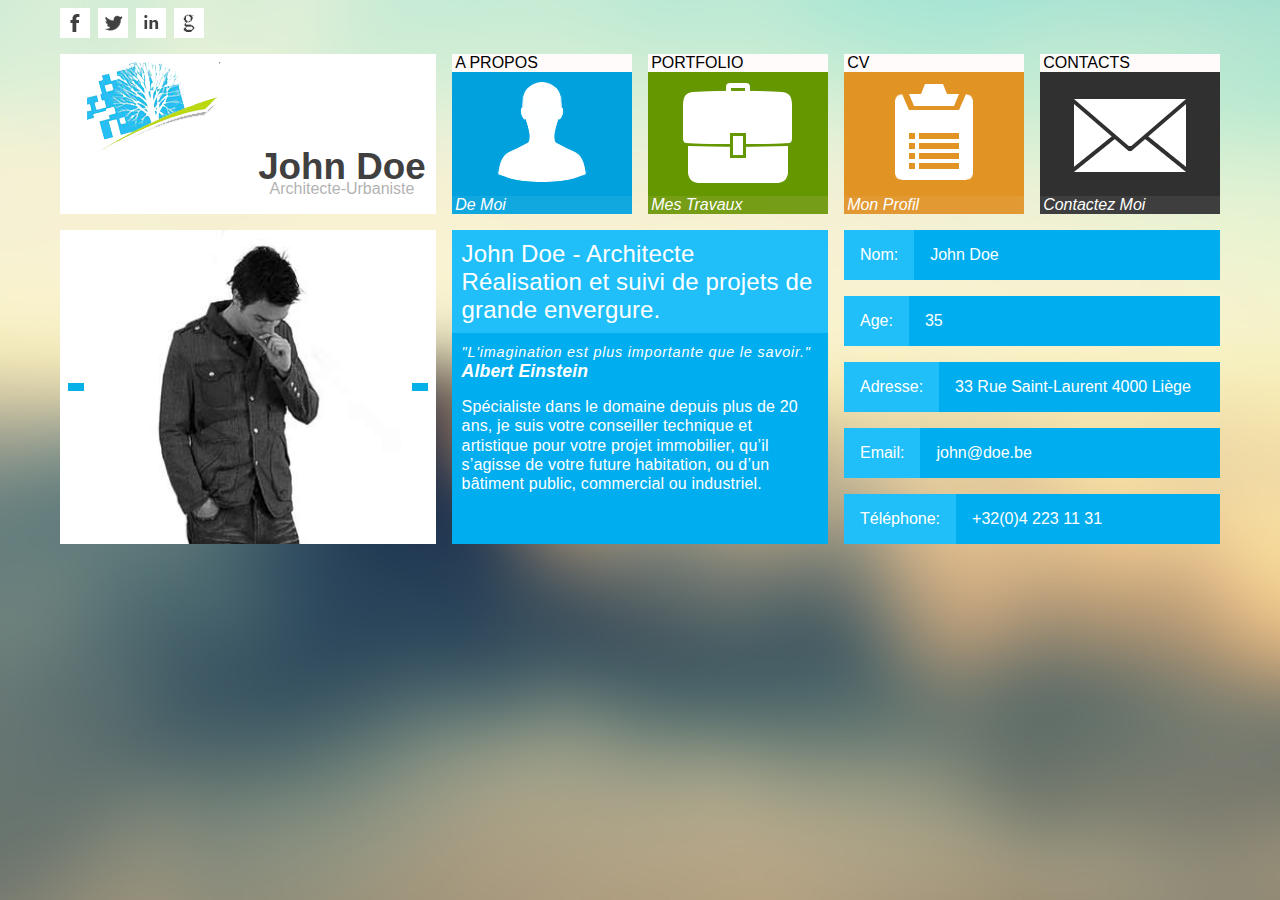
<file: index.html>
<!DOCTYPE html>
<html lang="fr">
<head>
	<title>minisite-al-accueil</title>
	<meta charset="utf-8">
	<link rel="stylesheet" type="text/css" href="css/main.css">
	<link rel="stylesheet" href="https://use.fontawesome.com/releases/v5.6.1/css/all.css" integrity="sha384-gfdkjb5BdAXd+lj+gudLWI+BXq4IuLW5IT+brZEZsLFm++aCMlF1V92rMkPaX4PP" crossorigin="anonymous">
</head>
<body>
	<div id="container">
		<section class="row n0">
			<div class="colsm12 bcgtrans">
				<div class="container-icone">
					<div class="headico">
						<a href="https://www.facebook.com/">
							<img src="img/facebook.png" alt="logo-facebook"/>
						</a>						
					</div>
					<div class="headico">
						<a href="https://twitter.com">
							<img src="img/twitter.png" alt="logo-twitter"/>
						</a>
					</div>
					<div class="headico">
						<a href="https://www.linkedin.com">
							<img src="img/linkedin.png" alt="logo-linkedin"/>
						</a>
					</div>
					<div class="headico">
						<a href="https://google.fr">
							<img src="img/google.png" alt="logo-google"/>
						</a>
					</div>
				</div>				
			</div>			
		</section>
		<section class="row n1">
			<div class="colsm12">
				<div class="container_logo">
					<div class="logo">
						<img src="img/logoA.png" alt="logo" />
					</div>
					<div class="logo-info">
						<h1>John Doe</h1>
						<h5>Architecte-Urbaniste</h6>
					</div>
				</div>
			</div>
			<div class="colmd08">
				<div class="container_logo">
					<div class="logo">
						<img src="img/logoA.png" alt="logoA" />
					</div>
					<div class="logo-info">
						<h1>John Doe</h1>
						<h5>Architecte-Urbaniste</h6>
					</div>
				</div>
			</div>
			<div class="colmd04">
				<div class="about_container">
					<div class="top">a propos</div>
					<div class="mid"><img src="img/about.png" alt="aboutimg" /></div>
					<div class="bot">de moi</div>
				</div>
			</div>
			<div class="collg04">
				<div class="container_logo">
					<div class="logo">
						<img src="img/logoA.png" />
					</div>
					<div class="logo-info">
						<h1>John Doe</h1>
						<h5>Architecte-Urbaniste</h6>
					</div>
				</div>
			</div>
			<div class="collg02">
				<div class="about_container">
					<div class="top">a propos</div>
					<div class="mid"><a class="navigation" href="index.html"><img src="img/about.png"/></a></div>
					<div class="bot">de moi</div>
				</div>
			</div>
			<div class="collg02">
				<div class="portfolio_container">
					<div class="top">portfolio</div>
					<div class="mid"><a href="portfolio.html"><img src="img/portfolio.png" /></a></div>
					<div class="bot">mes travaux</div>
				</div>
			</div>
			<div class="collg02">
				<div class="cv_container">
					<div class="top">cv</div>
					<div class="mid"><a href="cv.html"><img src="img/resume.png"/></a></div>
					<div class="bot">mon profil</div>
				</div>
			</div>
			<div class="collg02">
				<div class="contact_container">
					<div class="top">contacts</div>
					<div class="mid"><a href="contacts.html"><img src="img/contacts.png"></a></div>
					<div class="bot">contactez moi</div>
				</div>
			</div>
		</section>	

		<section class="row n2">
			<div class="colsm12 bcgbd">
				<div class="description_container">
					<div class="desc_titre">
						<p>John Doe - Architecte</p>
						<p>Réalisation et suivi de projets de grande envergure.</p>
					</div>
					<div class="desc_paragraphe">
						<p class="citation">"L'imagination est plus importante que le savoir."</p>
						<p class="auteur">Albert Einstein</p>
						<p>Spécialiste dans le domaine depuis plus de 20 ans, je suis votre conseiller technique et artistique pour votre projet immobilier, qu’il s’agisse de votre future habitation, ou d’un bâtiment public, commercial ou industriel.</p>
					</div>
				</div>
			</div>
			<div class="colmd04">
				<div class="portfolio_container">
					<div class="top">portfolio</div>
					<div class="mid"><img src="img/portfolio.png"/></div>
					<div class="bot">mes travaux</div>
				</div>
			</div>
			<div class="colmd04">
				<div class="cv_container">
					<div class="top">cv</div>
					<div class="mid"><img src="img/resume.png"/></div>						
					<div class="bot">mon profil</div>
				</div>
			</div>
			<div class="colmd04">
				<div class="contact_container">
					<div class="top">contacts</div>
					<div class="mid"><img src="img/contacts.png"></div>
					<div class="bot">contactez moi</div>
				</div>
			</div>
			<div class="collg04 bcgw" id="img_jd">
				<div class="container-slideshow">
					<a href="#" class="arrowL"><i class="fas fa-chevron-right fa-flip-horizontal"></i></a>
					<a href="#" class="arrowR"><i class="fas fa-chevron-right"></i></a>
				</div>
			</div>
			<div class="collg04 bcgbd">
				<div class="description_container">
					<div class="desc_titre">
						<p>John Doe - Architecte</p>
						<p>Réalisation et suivi de projets de grande envergure.</p>
					</div>
					<div class="desc_paragraphe">
						<p class="citation">"L'imagination est plus importante que le savoir."</p>
						<p class="auteur">Albert Einstein</p>
						<p>Spécialiste dans le domaine depuis plus de 20 ans, je suis votre conseiller technique et artistique pour votre projet immobilier, qu’il s’agisse de votre future habitation, ou d’un bâtiment public, commercial ou industriel.</p>
					</div>
				</div>
			</div>
			<div class="collg04 bcgtrans">
				<div class="sous-container">
					<div class="sous">
						<div class="info">Nom:</div>
						<div class="data">John Doe</div>
					</div>
					<div class="sous">
						<div class="info">Age:</div>
						<div class="data">35</div>
					</div>
					<div class="sous">
						<div class="info">Adresse:</div>
						<div class="data">33 Rue Saint-Laurent 4000 Liège</div>
					</div>
					<div class="sous">
						<div class="info">Email:</div>
						<div class="data">john@doe.be</div>
					</div>
					<div class="sous">
						<div class="info">Téléphone:</div>
						<div class="data">+32(0)4 223 11 31</div>
					</div>
				</div>
			</div>
		</section>

		<section class="row n3">
			<div class="colsm12 bcgtrans">
				<div class="sous-container">
					<div class="sous">
						<div class="info">Nom:</div>
						<div class="data">John Doe</div>
					</div>
					<div class="sous">
						<div class="info">Age:</div>
						<div class="data">35</div>
					</div>
					<div class="sous">
						<div class="info">Adresse:</div>
						<div class="data">33 Rue Saint-Laurent 4000 Liège</div>
					</div>
					<div class="sous">
						<div class="info">Email:</div>
						<div class="data">john@doe.be</div>
					</div>
					<div class="sous">
						<div class="info">Téléphone:</div>
						<div class="data">+32(0)4 223 11 31</div>
					</div>
				</div>
			</div>
			<div class="colmd06 bcgbd">
				<div class="description_container">
					<div class="desc_titre">
						<p>John Doe - Architecte</p>
						<p>Réalisation et suivi de projets de grande envergure.</p>
					</div>
					<div class="desc_paragraphe">
						<p class="citation">"L'imagination est plus importante que le savoir."</p>
						<p class="auteur">Albert Einstein</p>
						<p>Spécialiste dans le domaine depuis plus de 20 ans, je suis votre conseiller technique et artistique pour votre projet immobilier, qu’il s’agisse de votre future habitation, ou d’un bâtiment public, commercial ou industriel.</p>
					</div>
				</div>
			</div>
			<div class="colmd06 bcgtrans">
				<div class="sous-container">
					<div class="sous">
						<div class="info">Nom:</div>
						<div class="data">John Doe</div>
					</div>
					<div class="sous">
						<div class="info">Age:</div>
						<div class="data">35</div>
					</div>
					<div class="sous">
						<div class="info">Adresse:</div>
						<div class="data">33 Rue Saint-Laurent 4000 Liège</div>
					</div>
					<div class="sous">
						<div class="info">Email:</div>
						<div class="data">john@doe.be</div>
					</div>
					<div class="sous">
						<div class="info">Téléphone:</div>
						<div class="data">+32(0)4 223 11 31</div>
					</div>
				</div>
			</div>
		</section>
	</div>
</body>
</html>
</file>
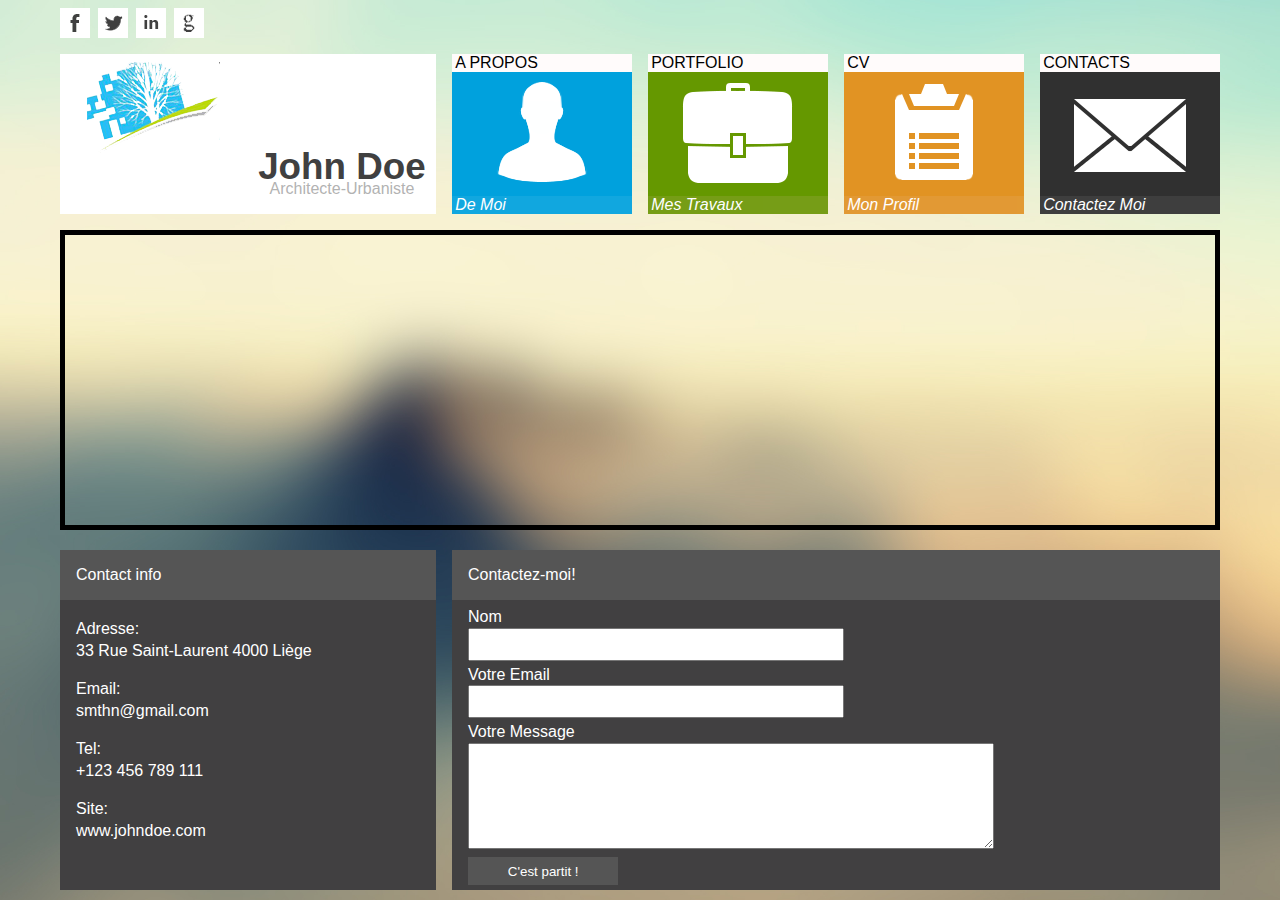
<file: contacts.html>
<!DOCTYPE html>
<html lang="en">
<head>
	<title>minisite-al-contacts</title>
	<meta charset="utf-8">
	<link rel="stylesheet" type="text/css" href="css/main.css">
</head>
<body>
	<div id="container">
		<section class="row n0">
			<div class="colsm12 bcgtrans">
				<div class="container-icone">
					<div class="headico">
						<a href="https://www.facebook.com/">
							<img src="img/facebook.png" alt="logo-facebook"/>
						</a>						
					</div>
					<div class="headico">
						<a href="https://twitter.com">
							<img src="img/twitter.png" alt="logo-twitter"/>
						</a>
					</div>
					<div class="headico">
						<a href="https://www.linkedin.com">
							<img src="img/linkedin.png" alt="logo-linkedin"/>
						</a>
					</div>
					<div class="headico">
						<a href="https://google.fr">
							<img src="img/google.png" alt="logo-google"/>
						</a>
					</div>
				</div>				
			</div>			
		</section>

		<section class="row n1">
			<div class="colsm12">
				<div class="container_logo">
					<div class="logo">
						<img src="img/logoA.png" />
					</div>
					<div class="logo-info">
						<h1>John Doe</h1>
						<h5>Architecte-Urbaniste</h6>
					</div>
				</div>
			</div>
			<div class="colmd08">
				<div class="container_logo">
					<div class="logo">
						<img src="img/logoA.png"/>
					</div>
					<div class="logo-info">
						<h1>John Doe</h1>
						<h5>Architecte-Urbaniste</h6>
					</div>
				</div>
			</div>
			<div class="colmd04">
				<div class="about_container">
					<div class="top">a propos</div>
					<div class="mid"><img src="img/about.png"/></div>
					<div class="bot">de moi</div>
				</div>
			</div>
			<div class="collg04">
				<div class="container_logo">
					<div class="logo">
						<img src="img/logoA.png" />
					</div>
					<div class="logo-info">
						<h1>John Doe</h1>
						<h5>Architecte-Urbaniste</h6>
					</div>
				</div>
			</div>
			<div class="collg02">
				<div class="about_container">
					<div class="top">a propos</div>
					<div class="mid"><a class="navigation" href="index.html"><img src="img/about.png"/></a></div>
					<div class="bot">de moi</div>
				</div>
			</div>
			<div class="collg02">
				<div class="portfolio_container">
					<div class="top">portfolio</div>
					<div class="mid"><a href="portfolio.html"><img src="img/portfolio.png"/></a></div>
					<div class="bot">mes travaux</div>
				</div>
			</div>
			<div class="collg02">
				<div class="cv_container">
					<div class="top">cv</div>
					<div class="mid"><a href="cv.html"><img src="img/resume.png"/></a></div>
					<div class="bot">mon profil</div>
				</div>
			</div>
			<div class="collg02">
				<div class="contact_container">
					<div class="top">contacts</div>
					<div class="mid"><a href="contacts.html"><img src="img/contacts.png"></a></div>
					<div class="bot">contactez moi</div>
				</div>
			</div>
		</section>

		<section class="row n2">
			<div class="collg12 bcgtrans">
					<iframe src="https://maps.google.com/maps?width=100%&amp;height=600&amp;hl=en&amp;q=33%20rue%20saint%20laurent%20belgique+(Saint-Laurent%20Li%C3%A8ge)&amp;ie=UTF8&amp;t=&amp;z=13&amp;iwloc=B&amp;output=embed" frameborder="0" scrolling="no" marginheight="0" marginwidth="0"><a href="https://www.maps.ie/map-my-route/">Create a route on google maps</a>
					</iframe>
			</div>
		</section>

		<section class="row n3">
			<div class="collg04 bcgdarkgrey">
				<div class="container-contactInfo">
					<div class="info-titre">
						<p>Contact info</p>
					</div>
					<div class="info-sousTitre">
						<p>Adresse:</p>
						<p>33 Rue Saint-Laurent 4000 Liège</p>
					</div>
					<div class="info-sousTitre">
						<p>Email:</p>
						<p>smthn@gmail.com</p>
					</div>
					<div class="info-sousTitre">
						<p>Tel:</p>
						<p>+123 456 789 111</p>
					</div>
					<div class="info-sousTitre">
						<p>Site:</p>
						<p>www.johndoe.com</p>
					</div>
				</div>
			</div>
			<div class="collg08 bcgdarkgrey">
				<div class="container-contactFormulaire">
					<div class="info-titre">
						<p>Contactez-moi!</p>
					</div>
					<!-- Formulaire de Contacts -->
					<form class="formulaire-co">
						<label for="name">Nom</label>
						<input class="textShort" type="text" name="name"/>
						<label for="mail">Votre Email</label>
						<input class="textShort" type="Email" name="mail"/>
						<label for="message">Votre Message</label>
						<textarea name="message"></textarea>
						<input type="submit" value="C'est partit !"/>
					</form>
					</div>
				</div>
			</div>
		</section>
	</div>
</body>
</html>
</file>
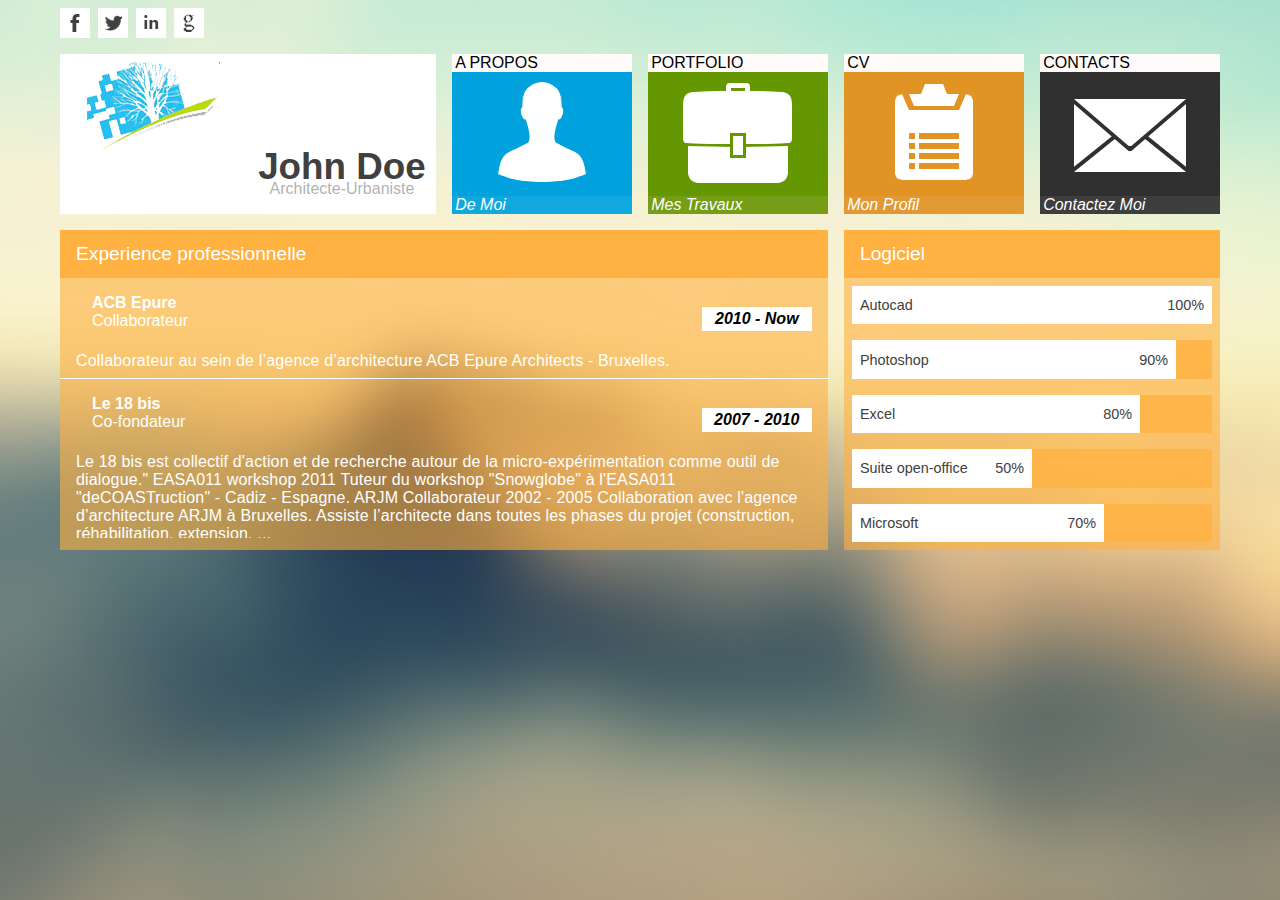
<file: cv.html>
<!DOCTYPE html>
<html lang="en">
<head>
	<title>minisite-al-cv</title>
	<meta charset="utf-8">
	<link rel="stylesheet" type="text/css" href="css/main.css">
	<link rel="stylesheet" href="https://use.fontawesome.com/releases/v5.6.1/css/all.css" integrity="sha384-gfdkjb5BdAXd+lj+gudLWI+BXq4IuLW5IT+brZEZsLFm++aCMlF1V92rMkPaX4PP" crossorigin="anonymous">
</head>
<body>
	<div id="container">
		<section class="row n0">
			<div class="colsm12 bcgtrans">
				<div class="container-icone">
					<div class="headico">
						<a href="https://www.facebook.com/">
							<img src="img/facebook.png" alt="logo-facebook"/>
						</a>						
					</div>
					<div class="headico">
						<a href="https://twitter.com">
							<img src="img/twitter.png" alt="logo-twitter"/>
						</a>
					</div>
					<div class="headico">
						<a href="https://www.linkedin.com">
							<img src="img/linkedin.png" alt="logo-linkedin"/>
						</a>
					</div>
					<div class="headico">
						<a href="https://google.fr">
							<img src="img/google.png" alt="logo-google"/>
						</a>
					</div>
				</div>				
			</div>			
		</section>

		<section class="row n1">
			<div class="colsm12">
				<div class="container_logo">
					<div class="logo">
						<img src="img/logoA.png" />
					</div>
					<div class="logo-info">
						<h1>John Doe</h1>
						<h5>Architecte-Urbaniste</h6>
					</div>
				</div>
			</div>
			<div class="colmd08">
				<div class="container_logo">
					<div class="logo">
						<img src="img/logoA.png"/>
					</div>
					<div class="logo-info">
						<h1>John Doe</h1>
						<h5>Architecte-Urbaniste</h6>
					</div>
				</div>
			</div>
			<div class="colmd04">
				<div class="about_container">
					<div class="top">a propos</div>
					<div class="mid"><img src="img/about.png"/></div>
					<div class="bot">de moi</div>
				</div>
			</div>
			<div class="collg04">
				<div class="container_logo">
					<div class="logo">
						<img src="img/logoA.png" />
					</div>
					<div class="logo-info">
						<h1>John Doe</h1>
						<h5>Architecte-Urbaniste</h6>
					</div>
				</div>
			</div>
			<div class="collg02">
				<div class="about_container">
					<div class="top">a propos</div>
					<div class="mid"><a class="navigation" href="index.html"><img src="img/about.png"/></a></div>
					<div class="bot">de moi</div>
				</div>
			</div>
			<div class="collg02">
				<div class="portfolio_container">
					<div class="top">portfolio</div>
					<div class="mid"><a href="portfolio.html"><img src="img/portfolio.png"/></a></div>
					<div class="bot">mes travaux</div>
				</div>
			</div>
			<div class="collg02">
				<div class="cv_container">
					<div class="top">cv</div>
					<div class="mid"><a href="cv.html"><img src="img/resume.png"/></a></div>
					<div class="bot">mon profil</div>
				</div>
			</div>
			<div class="collg02">
				<div class="contact_container">
					<div class="top">contacts</div>
					<div class="mid"><a href="contacts.html"><img src="img/contacts.png"></a></div>
					<div class="bot">contactez moi</div>
				</div>
			</div>
		</section>

		<section class="row n2">
			<div class="collg08 bcg-cv-orange-cellule">
				<div id="sous-container-experience">
					<div class="logiciel-titre bcg-cv-orange-titre">Experience professionnelle</div>
					<div class="logiciel-bloc-xp">
						<div class="bloc-xperience">
							<div class="xperience-titre">
								<div class="xpssbloc-gauche">
									<div class="gauche-icone">
										<i class="fas fa-chess-queen fa-3x colo-wh"></i>
									</div>
									<div class="gauche-informations">
										<div class="part-top">ACB Epure</div>
										<div class="part-bot">Collaborateur</div>
									</div>
								</div>
								<div class="xpssbloc-droite">2010 - Now</div>
							</div>
							<div class="xperience-description">
								<p>Collaborateur au sein de l’agence d’architecture ACB Epure Architects - Bruxelles.</p>
							</div>
						</div>
						<div class="bloc-xperience">
							<div class="xperience-titre">
								<div class="xpssbloc-gauche">
									<div class="gauche-icone">
										<i class="fas fa-chess-queen fa-3x colo-wh"></i>
									</div>
									<div class="gauche-informations">
										<div class="part-top">Le 18 bis </div>
										<div class="part-bot">Co-fondateur</div>
									</div>
								</div>
								<div class="xpssbloc-droite">2007 - 2010</div>
							</div>
							<div class="xperience-description">
								<p>Le 18 bis est collectif d'action et de recherche autour de la micro-expérimentation comme outil de dialogue." EASA011 workshop 2011 Tuteur du workshop "Snowglobe" à l'EASA011 "deCOASTruction" - Cadiz - Espagne. ARJM Collaborateur 2002 - 2005 Collaboration avec l'agence d’architecture ARJM à Bruxelles. Assiste l’architecte dans toutes les phases du projet (construction, réhabilitation, extension, ...</p>
							</div>
						</div>
					</div>				
				</div>
			</div>
			<div class="collg04 bcg-cv-orange-cellule">
				<div id="sous-container-logiciel">
					<div class="logiciel-titre bcg-cv-orange-titre">Logiciel</div>
					<div class="logiciel-bloc bcg-cv-orange-fonce">
						<div class="logiciel-bloc-in purcent-100">
							<div class="in-logiciel-name">Autocad</div>
							<div class="in-logiciel-data">100%</div>
						</div>
					</div>
					<div class="logiciel-bloc bcg-cv-orange-fonce">
						<div class="logiciel-bloc-in purcent-90">
							<div class="in-logiciel-name">Photoshop</div>
							<div class="in-logiciel-data">90%</div>
						</div>
					</div>
					<div class="logiciel-bloc bcg-cv-orange-fonce">
						<div class="logiciel-bloc-in purcent-80">
							<div class="in-logiciel-name">Excel</div>
							<div class="in-logiciel-data">80%</div>
						</div>
					</div>
					<div class="logiciel-bloc bcg-cv-orange-fonce">
						<div class="logiciel-bloc-in purcent-50">
							<div class="in-logiciel-name">Suite open-office</div>
							<div class="in-logiciel-data">50%</div>
						</div>
					</div>
					<div class="logiciel-bloc bcg-cv-orange-fonce">
						<div class="logiciel-bloc-in purcent-70">
							<div class="in-logiciel-name">Microsoft</div>
							<div class="in-logiciel-data">70%</div>
						</div>
					</div>
				</div>
			</div>
		</section>
	</div>
</body>
</html>
</file>
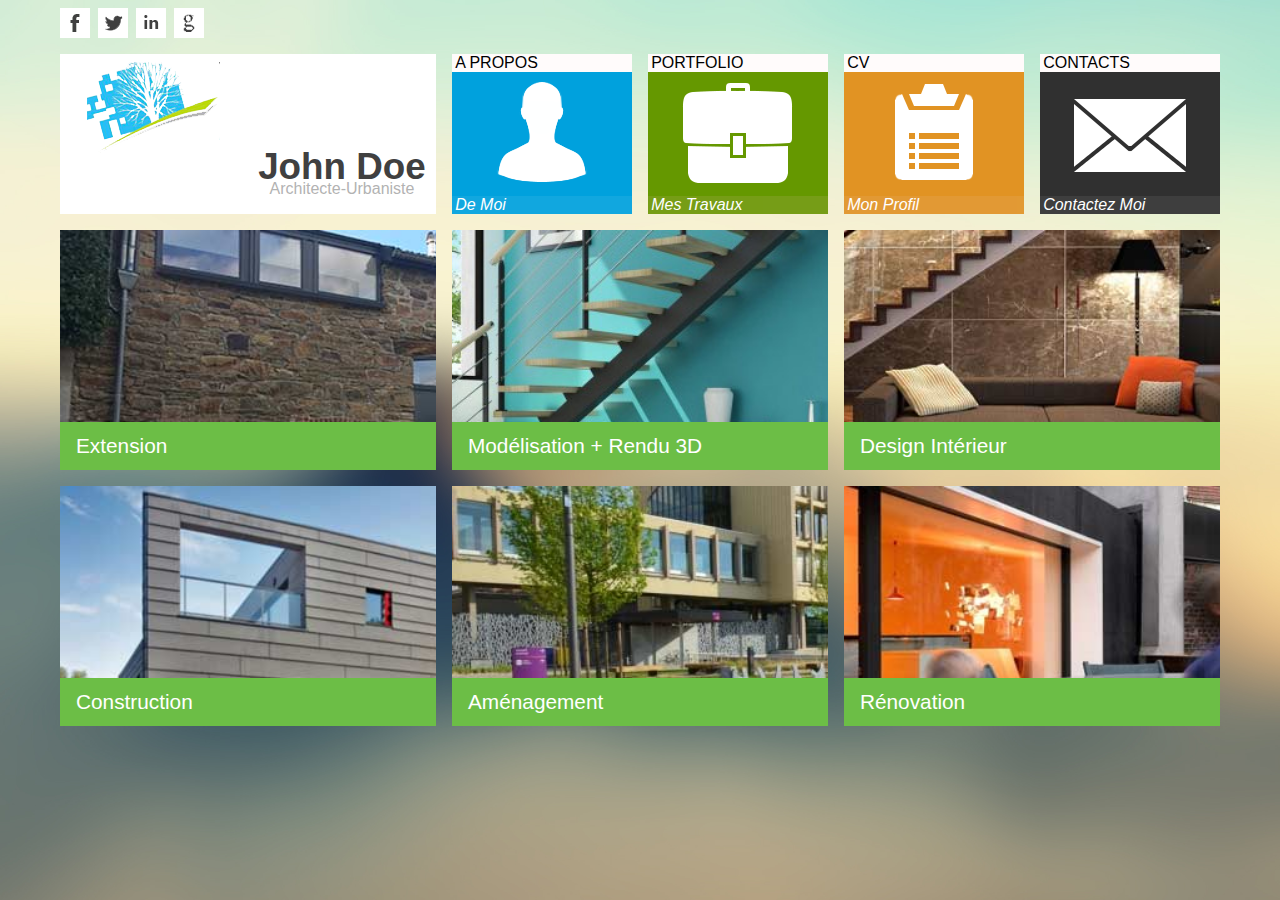
<file: portfolio.html>
<!DOCTYPE html>
<html lang="en">
<head>
	<title>minisite-al-portfolio</title>
	<meta charset="utf-8">
	<link rel="stylesheet" type="text/css" href="css/main.css">
</head>
<body>
	<div id="container">
		<section class="row n0">
			<div class="colsm12 bcgtrans">
				<div class="container-icone">
					<div class="headico">
						<a href="https://www.facebook.com/">
							<img src="img/facebook.png" alt="logo-facebook"/>
						</a>						
					</div>
					<div class="headico">
						<a href="https://twitter.com">
							<img src="img/twitter.png" alt="logo-twitter"/>
						</a>
					</div>
					<div class="headico">
						<a href="https://www.linkedin.com">
							<img src="img/linkedin.png" alt="logo-linkedin"/>
						</a>
					</div>
					<div class="headico">
						<a href="https://google.fr">
							<img src="img/google.png" alt="logo-google"/>
						</a>
					</div>
				</div>				
			</div>			
		</section>

		<section class="row n1">
			<div class="colsm12">
				<div class="container_logo">
					<div class="logo">
						<img src="img/logoA.png" />
					</div>
					<div class="logo-info">
						<h1>John Doe</h1>
						<h5>Architecte-Urbaniste</h6>
					</div>
				</div>
			</div>
			<div class="colmd08">
				<div class="container_logo">
					<div class="logo">
						<img src="img/logoA.png"/>
					</div>
					<div class="logo-info">
						<h1>John Doe</h1>
						<h5>Architecte-Urbaniste</h6>
					</div>
				</div>
			</div>
			<div class="colmd04">
				<div class="about_container">
					<div class="top">a propos</div>
					<div class="mid"><img src="img/about.png"/></div>
					<div class="bot">de moi</div>
				</div>
			</div>
			<div class="collg04">
				<div class="container_logo">
					<div class="logo">
						<img src="img/logoA.png" />
					</div>
					<div class="logo-info">
						<h1>John Doe</h1>
						<h5>Architecte-Urbaniste</h6>
					</div>
				</div>
			</div>
			<div class="collg02">
				<div class="about_container">
					<div class="top">a propos</div>
					<div class="mid"><a class="navigation" href="index.html"><img src="img/about.png"/></a></div>
					<div class="bot">de moi</div>
				</div>
			</div>
			<div class="collg02">
				<div class="portfolio_container">
					<div class="top">portfolio</div>
					<div class="mid"><a href="portfolio.html"><img src="img/portfolio.png"/></a></div>
					<div class="bot">mes travaux</div>
				</div>
			</div>
			<div class="collg02">
				<div class="cv_container">
					<div class="top">cv</div>
					<div class="mid"><a href="cv.html"><img src="img/resume.png"/></a></div>
					<div class="bot">mon profil</div>
				</div>
			</div>
			<div class="collg02">
				<div class="contact_container">
					<div class="top">contacts</div>
					<div class="mid"><a href="contacts.html"><img src="img/contacts.png"></a></div>
					<div class="bot">contactez moi</div>
				</div>
			</div>
		</section>

		<!-- Les images ------------------------------------------ -->
		<section class="row n2 bizarre">

			<!-- conteneur principal contenant l'image en background -->
			<div class="collg04 portfolio-img1">
				<div class="folio-sous-container">
					<div class="zo-titre">Extension</div>
					<div class="zo-texte">Insertion du texte</div>
				</div>				
			</div>
			<div class="collg04 portfolio-img2">
				<div class="folio-sous-container">
					<div class="zo-titre">Modélisation + Rendu 3D</div>
					<div class="zo-texte">Insertion du texte</div>
				</div>				
			</div>
			<div class="collg04 portfolio-img3">
				<div class="folio-sous-container">
					<div class="zo-titre">Design Intérieur</div>
					<div class="zo-texte">Insertion du texte</div>
				</div>				
			</div>
		</section>

		<section class="row n3">
			<div class="collg04 portfolio-img4">
				<div class="folio-sous-container">
					<div class="zo-titre">Construction</div>
					<div class="zo-texte">Insertion du texte</div>
				</div>				
			</div>
			<div class="collg04 portfolio-img5">
				<div class="folio-sous-container">
					<div class="zo-titre">Aménagement</div>
					<div class="zo-texte">Insertion du texte</div>
				</div>				
			</div>
			<div class="collg04 portfolio-img6">
				<div class="folio-sous-container">
					<div class="zo-titre">Rénovation</div>
					<div class="zo-texte">Insertion du texte</div>
				</div>				
			</div>
		</section>

	</div>
</body>
</html>
</file>
<file: css/main.css>
* {
	box-sizing: border-box;
}

body {
	color: white;
	background-image: url("../img/bcg.jpg");
	background-repeat: no-repeat;
	background-size: cover;
	font-size: 1rem;
	font-family: 'Open sans',sans-serif;
}

/*	======================================
		STYLES Smartphone
	======================================	*/
#container {
	padding: 1.5rem;
}

.row {
	display: flex;	
	margin-left: -1rem;
	margin-bottom: 1rem;
	flex-wrap: nowrap;
}

.n3 {
	margin-bottom: 0rem;
}

.row > div[class*="col"] {
	background-color: white;
	margin-left: 1rem;
}

.collg12, .colsm12 {
	flex-basis: calc(100% - 1rem);
}
.collg10{
	flex-basis: calc(100% / 12 * 10 - 1rem);	
}
.collg08, .colmd08{
	flex-basis: calc(100% / 12 * 8 - 1rem);	
}
.colmd06{
	flex-basis: calc(100% / 12 * 6 - 1rem);	
}
.colmd04{
	flex-basis: calc(100% / 12 * 4 - 1rem);	
}
.collg04{
	flex-basis: calc(100% / 12 * 4 - 1rem);	
}
.collg02{
	flex-basis: calc(100% / 12 * 2 - 1rem);
}

.colsm1p5 {
	flex-basis: calc(100% / 12 * 1.5 - 1rem);
}


.sous-container {
	background-color: transparent;
	display: flex;
	flex-direction: column;
	height: 100%;
}
.sous{
	background-color: purple;
	flex-basis: calc(100% / 5);
	margin-top: 1rem;
	display: flex;
}

.sous:first-child {
	margin-top: 0rem!important;
}


.info {
	background-color: #20bffa;
	padding: 1rem;
}

.data {
	background-color: #00aeef;
	padding-top: 1rem;
	padding-left: 1rem;
	padding-bottom: 1rem;
	width: 100%;
}
.data:hover {
	background-color: #20bffa;
}

#img_jd {
	background-image: url("../img/me-3.jpg");
	background-repeat: no-repeat;
	background-size: contain;
	background-position: center;
}
.img_jd_1{
	background-image: url("../img/me-1.jpg");
	background-repeat: no-repeat;
	background-size: contain;
	background-position: center;
}
.img_jd_2{
	background-image: url("../img/me-2.jpg");
	background-repeat: no-repeat;
	background-size: contain;
	background-position: center;
}


.container-slideshow{
	display: flex;
	height: 100%;
	justify-content: space-between;
	align-items: center;
	padding: 0.5rem;
}

a[class*="arrow"]{
	background-color: #04B0E5;
	padding: 0.25rem 0.5rem;
	color: white;
}

.map {
	border: 5px solid black;
}



/*	=======================================
		(background-color) styles
	=======================================	 */
.bcgw{
	/* white */
	background-color: white!important;
}
.bcgbd{
	/* blue-dark */
	background-color: #00aeef!important;
}
.bcgtrans{
	/* Transparency */
	background-color: transparent!important;
}
.bdggr {
	/* Contact grey */
	background-color: #332F30!important;	
}
.bcgdarkgrey{
	/* Contact Info & Formulaire */
	background-color: #414041!important;
}

/* -- CV ------------------------------------- */

.bcg-cv-orange-cellule {
	background-color: rgba(255,177,65,0.6)!important;
} 
.bcg-cv-orange-titre{
	background-color: #ffb141!important;
}
.bcg-cv-orange-fonce{
	background-color: rgba(255,177,65,0.8)!important;
}



.description_container {
	display: flex;
	flex-direction: column;
}
.description_container > .desc_titre {
	background-color: #20bffa;
	padding: 0.6rem;
}
.description_container > .desc_paragraphe {
	padding: 0.6rem;
}
div[class*="desc"] > p {
	margin: 0rem;
	letter-spacing: 0.01rem;
}
div[class*="desc_titre"] > p {
	font-size: 1.5rem;
}
div[class*="desc_paragraphe"] > p {
	line-height: 1.2rem;
}

.citation, .auteur {
	font-style: italic;
	text-align: justify;
}

.citation {
	font-size: 0.9rem;
	letter-spacing: 0.05rem!important;
}

.auteur {
	font-size: 1.1rem;
	font-weight: bold;
	padding-bottom: 1rem;
}

.container_logo {
	display: flex;
	flex-direction: column;
	text-align: center;
	padding: 1rem;
}
.container_logo > * {
	flex-basis: calc(100%);
}
h1, h5 {
	margin: 0rem auto;
	color: #404040;
}
h1 {
	font-size: 2.3em;
}
h5 {
	opacity: 0.4;
	font-size: 1em;
	font-weight:normal;
	margin-top: -0.5rem;
}

.container-icone {
	display: flex;
	padding: 0rem;
}

.headico {
	overflow: hidden;
	height: 30px;
	width: 30px;
	margin-right: 0.5rem;
}
.headico img {
	margin-top: -30px;
	transition: all 0.2s ease-in;
}
.headico img:hover {
	margin-top: 0rem;
}


/*	==================================================
			STYLES smartphone
	==================================================	*/

	/* line 1 */
section[class*="n1"] div[class*="colmd08"] {
	display: none;
}
section[class*="n1"] div[class*="colmd04"] {
	display: none;
}
section[class*="n1"] div[class*="collg04"] {
	display: none;
}
section[class*="n1"] div[class*="collg02"] {
	display: none;
}

	/* line 2 */
section[class*="n2"] div[class*="colmd04"] {
	display: none;
}
section[class*="n2"] div[class*="collg04"] {
	display: none;
}

	/* line 3 */
section[class*="n3"] div[class*="colmd06"] {
	display: none;
}


/*	==================================================
			STYLES tablette
	==================================================	*/
@media only screen and (min-width: 768px){

	#container {
		padding: 0rem;
	}

	.container_logo {
		flex-direction: row;
		justify-content: space-around;
		height: 100%;
	}
	.container_logo > * {
		margin: auto;
	}
	.logo-info {
		margin-top: 1.2rem;
		padding-right: 1.5rem;
	}

	/* line 1 */
	section[class*="n1"] div[class*="colsm12"] {
		display: none;
	}
	section[class*="n1"] div[class*="colmd08"] {
		display: block;
	}
	section[class*="n1"] div[class*="colmd04"] {
		display: block;
	}

	/* line 2 */
	section[class*="n2"] div[class*="colsm12"] {
		display: none;
	}
	section[class*="n2"] div[class*="colmd04"] {
		display: block;
	}

	/* line 3 */
	section[class*="n3"] div[class*="colsm12"] {
		display: none;
	}
	section[class*="n3"] div[class*="colmd06"] {
		display: block;
	}	
}


/*	==================================================
			STYLES ordinateur
	==================================================	*/
@media only screen and (min-width: 1160px){

	#container {
		width: 1160px;
		margin-left: auto;
		margin-right: auto;
	}

	.container_logo{
		padding: 0rem;
	}
	.logo {
		margin-top: 0.5rem;
	}
	.logo-info{
		display: flex;
		flex-direction: column;
		justify-content: flex-end;
		height: 100%;
		margin: 0rem;
		padding: 0 0 1rem 0;
		color: red;
	}

	.n2 {
		margin-bottom: 0rem;
	}

	/* line 1 */
	section[class*="n1"] div[class*="colmd08"] {
		display: none;
	}
	section[class*="n1"] div[class*="colmd04"] {
		display: none;
	}
	section[class*="n1"] div[class*="collg04"] {
		display: block;
	}
	section[class*="n1"] div[class*="collg02"] {
		display: block;
	}

	/* line 2 */
	section[class*="n2"] div[class*="colmd04"] {
		display: none;
	}
	section[class*="n2"] div[class*="collg04"] {
		display: block;
	}

	/* line 3 */
	section[class*="n3"] div[class*="colmd06"] {
		display: none;
	}

}



.contact_container, .cv_container, .portfolio_container, .about_container {
	display: flex;
	flex-direction: column;
}
.contact_container, .cv_container, .portfolio_container, .about_container > * {
	flex-basis: calc(100% / 3);
}

.contact_container > .mid {
	background-color: #303030;
}
.contact_container > .mid:hover {
	background-color: #555555;
	opacity: 0.8;
}
.cv_container > .mid {
	background-color: #e19323;
}
.cv_container > .mid:hover {
	background-color: #ffb141;
	opacity: 0.8;
}
.portfolio_container > .mid {
	background-color: #659800;
}
.portfolio_container > .mid:hover {
	background-color: #7ab800;	
}
.about_container > .mid {
	background-color: #00a1dd;
}
.about_container > .mid:hover {
	background-color: #20bffa;
}
.contact_container > .bot {
	background-color: #303030;
	opacity: 0.93;
}
.cv_container > .bot {
	background-color: #E09225;
	opacity: 0.93;
}
.portfolio_container > .bot {
	background-color: #6C9605;
	opacity: 0.93;
}
.about_container > .bot {
	background-color: #00a1dd;
	opacity: 0.93;
}
.top, .bot {
	padding-left: 0.2rem;
}
.top {
	text-transform: uppercase;
	color: black;	
	background-color: #FFFBFB;	
}
.mid {	
	display: flex;
	justify-content: center;
}
.mid > img {
	width: 40%; 
	height: 40%; 
	padding: 1.5rem 0;"
}
.bot {
	text-transform: capitalize;
	font-style: italic;
}

.container-contactInfo, .container-contactFormulaire{
	background-color: #414041;
}

div[class*="contactInfo"] div p, div[class*="contactFormulaire"] div p {
	margin: 0rem;
}

div[class*="contact"] > div[class*="info-titre"] {
	padding-top: 1rem;
	padding-bottom: 1rem;
	padding-left: 1rem;
	background-color: #555555;
}

div[class*="contact"] > .info-sousTitre {
	margin-left: 1rem;
	margin-top: 1.25rem;
}

div[class*="contact"] > .info-sousTitre :nth-of-type(1){
	margin-bottom: 0.25rem;
}

/*
	FORMULAIRE DE CONTACTS
*/

form[class*="formulaire-co"] {
	display: flex;
	flex-direction: column;
	margin-left: 1rem;
	margin-top: 0.5rem;
}

form[class*="formulaire-co"] label {
	display: block;
	margin-bottom: 0.1rem;
}

form[class*="formulaire-co"] input {
	margin-bottom: 0.3rem;
}

form[class*="formulaire-co"] input[class*="textShort"] {
	width: 50%;
	line-height: 1.7rem;
}

form[class*="formulaire-co"] textarea{
	/* erreur sur le nombre de ligne*/
	width: 70%;
	height: 8em;
}

form[class*="formulaire-co"] input[type*="submit"]{
	width: 20%;
	padding: 0.4rem;
	background-color: #555555;
	color: white;
	border: none;
	margin-top: 0.5rem;

}

iframe {
	width: 100%;
	height: 300px;
	border: 5px solid black;
	margin-bottom: 1rem;
}

.bizarre {
	/*
		Etonnant : perte du margin bottom en recopiant le code d'écran en écran !;
	*/
	margin-bottom: 1rem;
}

.portfolio-img1 {
	background-image: url("../img/our-1.jpg");
}
.portfolio-img2 {
	background-image: url("../img/our-2.jpg");
}
.portfolio-img3 {
	background-image: url("../img/our-3.jpg");
}
.portfolio-img4 {
	background-image: url("../img/our-4.jpg");
}
.portfolio-img5 {
	background-image: url("../img/our-5.jpg");
}
.portfolio-img6 {
	background-image: url("../img/our-7.jpg");
}

div[class*="portfolio-img"] {
	/* Propriétés de l'image */
	background-repeat: no-repeat;
	background-position: top left;
	background-size: 155% 155%;
	
	/* Propriétés du bloc */
	display: flex;
	flex-direction: column;
	/* Propriétés utilisée pour l'effet css */
	height: 15rem;
	overflow: hidden;
}

.zo-titre {
	background-color: #6CBE46;
	line-height: 3rem;
	font-size: 1.3rem;
	padding-left: 1rem;
	width: 100%;
}

.zo-texte {
	padding: 1rem;
}


.folio-sous-container {
	background-color: rgba(108,190,70,0.6);
	height: 20%;
	margin-top: 12rem;
}
.folio-sous-container:hover{
	height: 100%;
	margin-top: 0%;
	transition-duration: 1s;
}

/*	==================================================
			STYLES CV
	==================================================	*/

#sous-container-logiciel, #sous-container-experience{
	display: flex;
	flex-direction: column;
}

.logiciel-titre {
	/*background-color: rgba(255,177,65);*/
	line-height: 3rem;
	padding-left: 1rem;
	font-size: 1.20rem;
}

.logiciel-bloc{
	/*background-color: #E29022;*/
	margin: 0.5rem;
}

.logiciel-bloc-in {
	height: 100%;
	background-color: white;
	color: #404040;
	display: flex;
	justify-content: space-between;	
	padding: 0.7rem 0.5rem;
	font-size: 0.9rem;
}

.purcent-50{
	width: 50%;
}
.purcent-70{
	width: 70%;
}
.purcent-80{
	width: 80%;
}
.purcent-90{
	width: 90%;
}
.purcent-100{
	width: 100%;
}

.bloc-xperience {
	display: flex;
	flex-direction: column;
	border-bottom: 1px solid white;
	/*background-color: transparent;*/
}

.xperience-description{
	padding: 0.5rem 1rem; 
}

.xperience-titre{
	padding: 1rem;
	padding-bottom: 0rem!important;
	display: flex;
	justify-content: space-between;
}

.xpssbloc-gauche{
	display: flex;
	width: 40%;
}
.xpssbloc-droite{
	display: flex;
	justify-content: center;
	background-color: white;
	align-items: center;
	width: 15%;
	color: black;
	font-weight: bold;
	font-style: italic;
	margin-top: 0.8rem;
	margin-bottom: 0.8rem;
	padding-top: 0.2rem;
	padding-bottom: 0.2rem;
}

.colo-wh{
	color: white;
}

.gauche-informations{
	margin-left: 1rem;
	width: 100%;
	justify-content: space-between;
}

.part-top{
	font-weight: bold;
}


.logiciel-bloc-xp{
	overflow-y: scroll;
	background-color: transparent;
}

::-webkit-scrollbar {
    width: 0.5rem;
}
::-webkit-scrollbar-track {
    -webkit-box-shadow: inset 0 0 6px rgba(0,0,0,0.3); 
    border-radius: 10px;
}
 
::-webkit-scrollbar-thumb {
    border-radius: 5px;
    background-color: #E29022;
}

.logiciel-bloc-xp{
	height: 260px;
}

.navigation{
	text-decoration: none;
}
</file>
